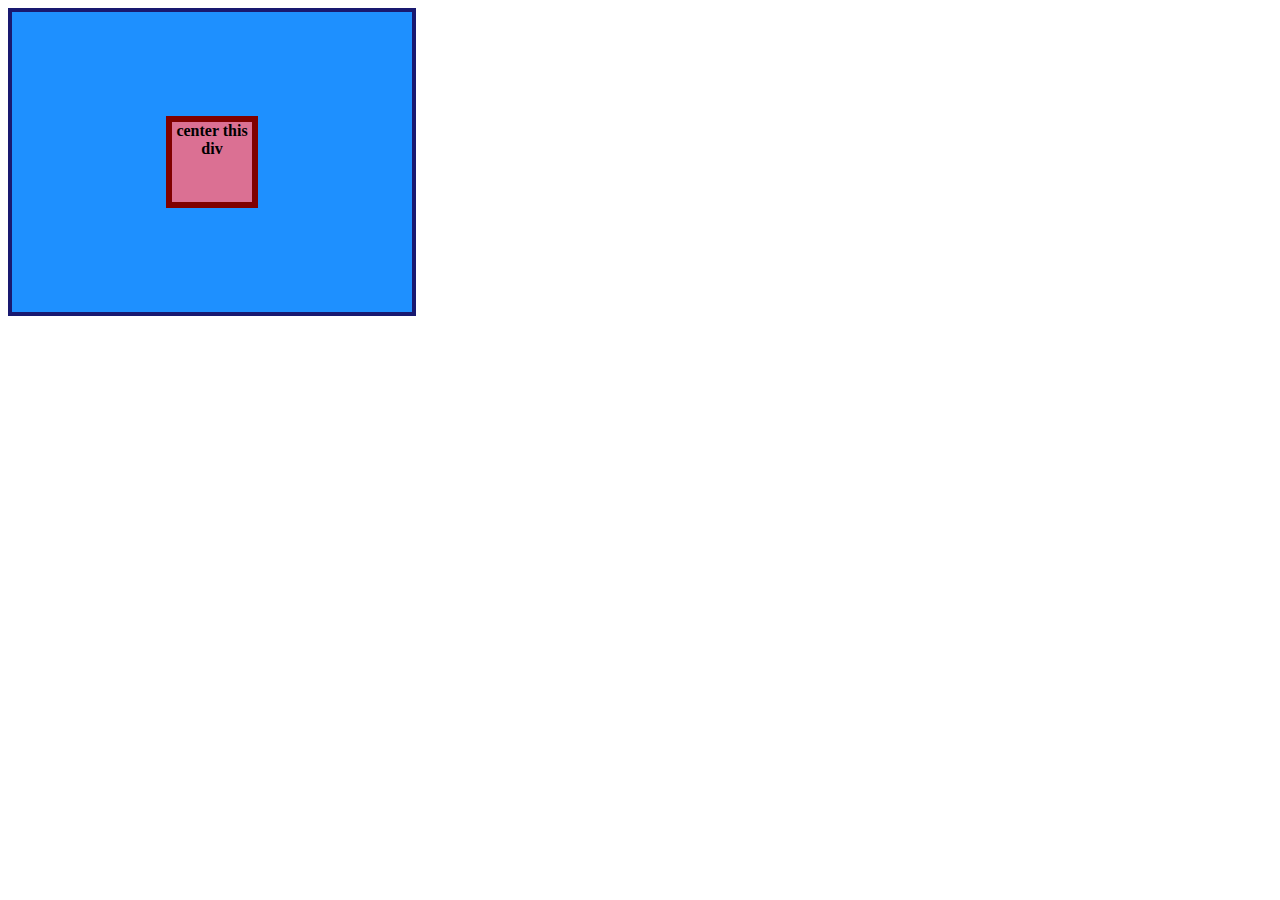
<file: 01-flex-center/index.html>
<!DOCTYPE html>
<html lang="en">
  <head>
    <meta charset="UTF-8">
    <meta http-equiv="X-UA-Compatible" content="IE=edge">
    <meta name="viewport" content="width=device-width, initial-scale=1.0">
    <title>CENTER THIS DIV</title>
    <link rel="stylesheet" href="css/style.css">
  </head>
  <body>
    <div class="container">
      <div class="box">center this div</div>
    </div>
  </body>
</html>
</file>
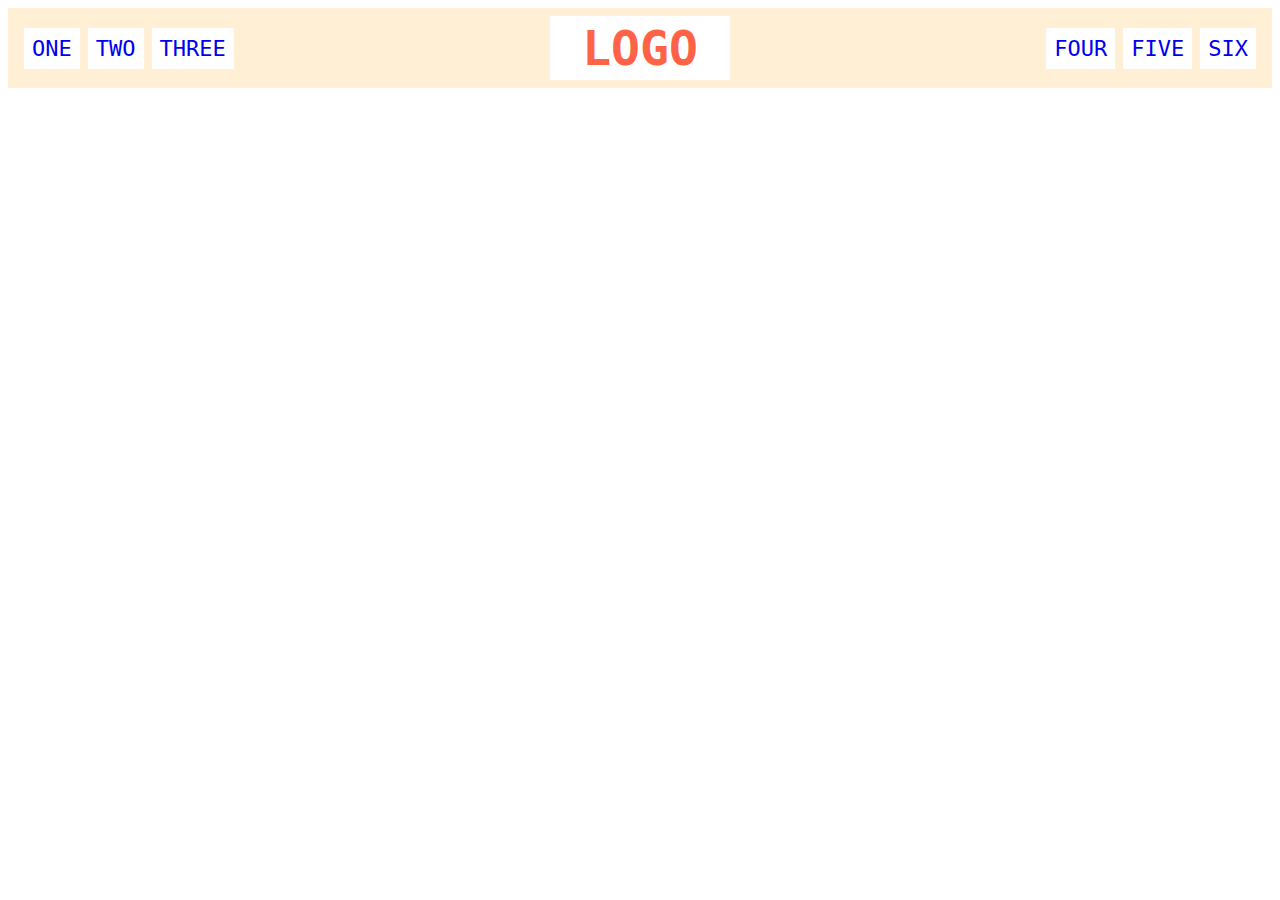
<file: 02-flex-header/index.html>
<!DOCTYPE html>
<html lang="en">
  <head>
    <meta charset="UTF-8">
    <meta http-equiv="X-UA-Compatible" content="IE=edge">
    <meta name="viewport" content="width=device-width, initial-scale=1.0">
    <title>Flex Header</title>
    <link rel="stylesheet" href="css/style.css">
  </head>
  <body>
    <div class="header">
      <div class="left-links">
        <ul>
          <li><a href="#">ONE</a></li>
          <li><a href="#">TWO</a></li>
          <li><a href="#">THREE</a></li>
        </ul>
      </div>
      <div class="logo">LOGO</div>
      <div class="right-links">
        <ul>
          <li><a href="#">FOUR</a></li>
          <li><a href="#">FIVE</a></li>
          <li><a href="#">SIX</a></li>
        </ul>
      </div>
    </div>
  </body>
</html>
</file>
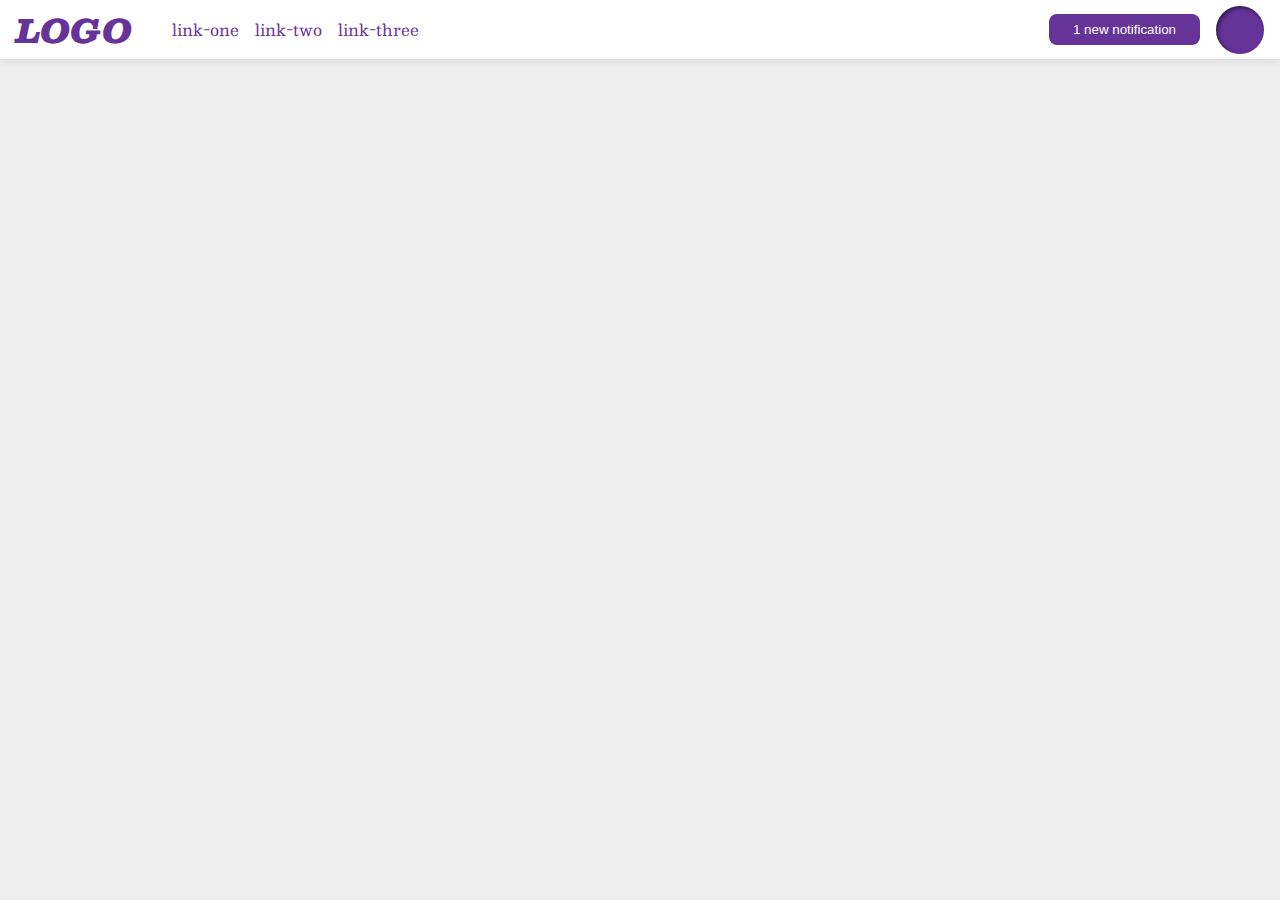
<file: 03-flex-header-2/index.html>
<!DOCTYPE html>
<html lang="en">
  <head>
    <meta charset="UTF-8">
    <meta http-equiv="X-UA-Compatible" content="IE=edge">
    <meta name="viewport" content="width=device-width, initial-scale=1.0">
    <title>Flex Header 2</title>
    <link rel="stylesheet" href="css/style.css">
  </head>
  <body>
    <div class="header">
        <div class="left-side">
            <div class="logo">
            LOGO
             </div>
             <ul class="links">
                <li><a href="google.com">link-one</a></li>
                <li><a href="google.com">link-two</a></li>
                <li><a href="google.com">link-three</a></li>
            </ul>
        </div>
        
        <div class="right-side">
            <button class="notifications">
            1 new notification
            </button>
            <div class="profile-image"></div>
        </div>
    </div>
  </body>
</html>
</file>
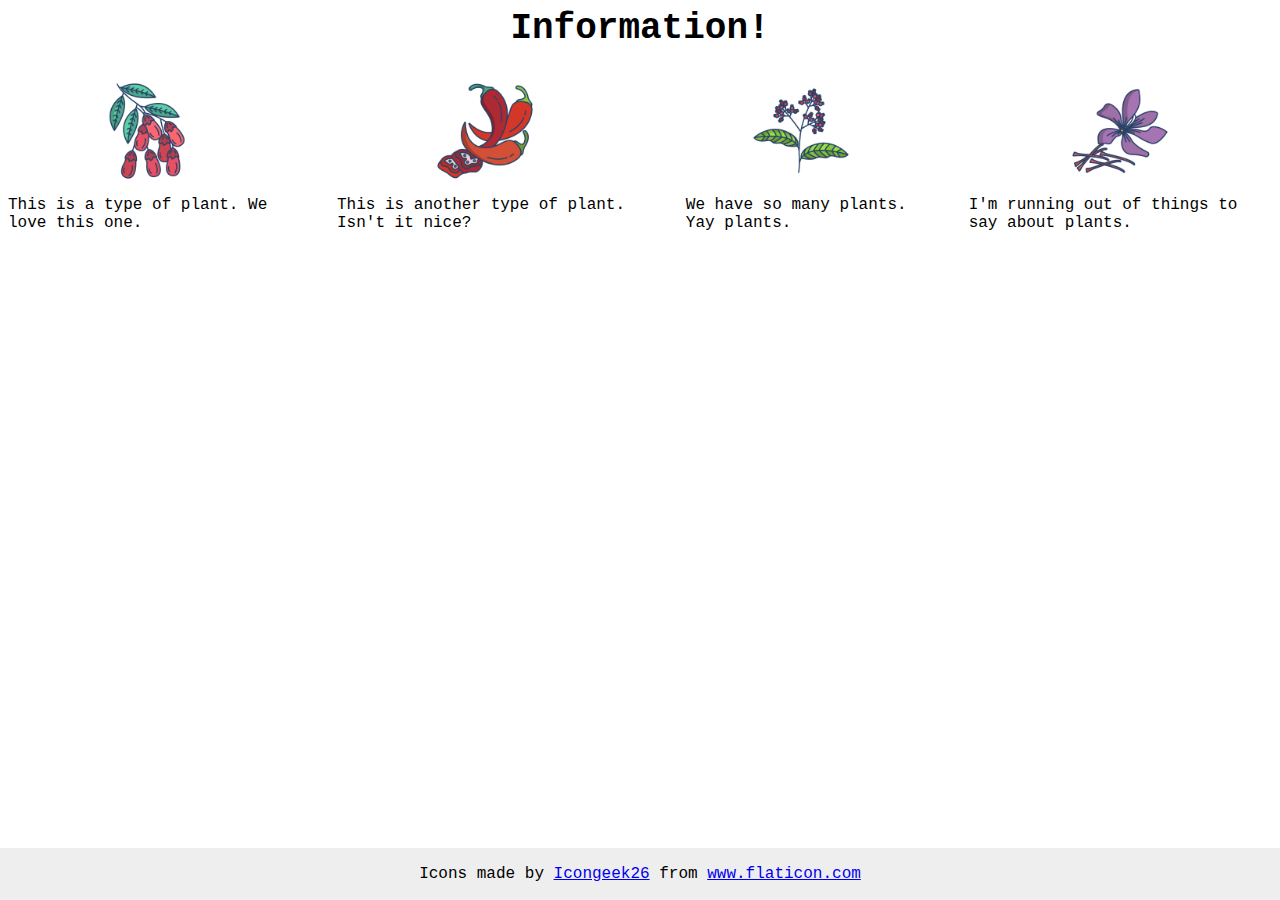
<file: 04-flex-information/index.html>
<!DOCTYPE html>
<html lang="en">
  <head>
    <meta charset="UTF-8">
    <meta http-equiv="X-UA-Compatible" content="IE=edge">
    <meta name="viewport" content="width=device-width, initial-scale=1.0">
    <title>Information</title>
    <link rel="stylesheet" href="css/style.css">
  </head>
  <body>
    <div class="title">Information!</div>
    <div class="container">
        <div class="barberry">
            <img src="./images/barberry.png" alt="barberry">
            <div class="text">This is a type of plant. We love this one.</div>
        </div>
        <div class="chilli">
            <img src="./images/chilli.png" alt="chili">
            <div class="text">This is another type of plant. Isn't it nice?</div>
            </div>

        <div class="pepper">
            <img src="./images/pepper.png" alt="pepper">
            <div class="text">We have so many plants. Yay plants.</div>
        </div>

        <div class="saffron">
            <img src="./images/saffron.png" alt="saffron">
            <div class="text">I'm running out of things to say about plants.</div>
        </div>
    </div>  
    <!-- disregard this section, it's here to give attribution to the creator of these icons -->
    <div class="footer">
      <div>Icons made by <a href="https://www.flaticon.com/authors/icongeek26" title="Icongeek26">Icongeek26</a> from <a href="https://www.flaticon.com/" title="Flaticon">www.flaticon.com</a></div>
    </div>
  </body>
</html>
</file>
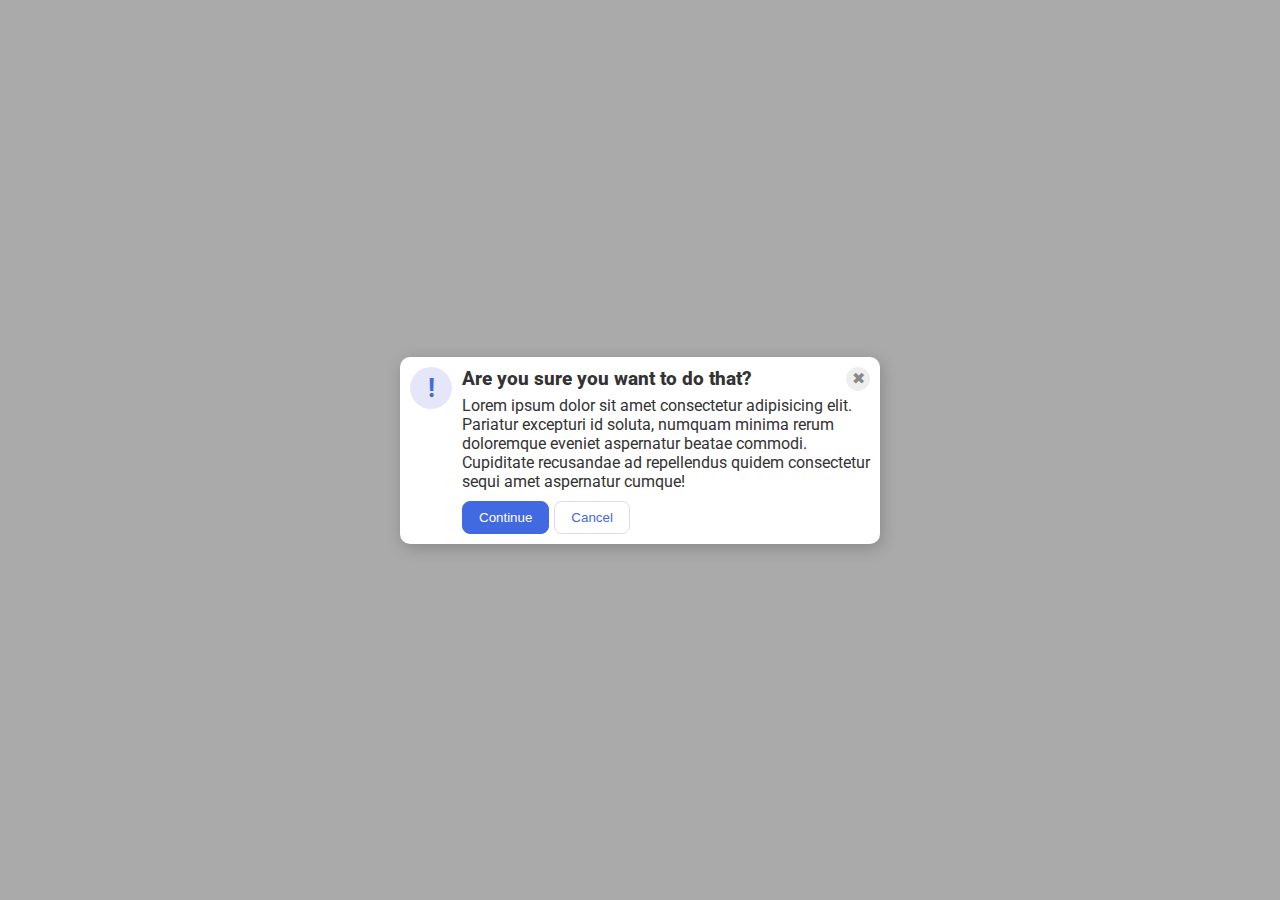
<file: 05-flex-modal/index.html>
<!DOCTYPE html>
<html lang="en">
  <head>
    <meta charset="UTF-8">
    <meta http-equiv="X-UA-Compatible" content="IE=edge">
    <meta name="viewport" content="width=device-width, initial-scale=1.0">
    <link rel="stylesheet" href="css/style.css">
    <title>Modal</title>
  </head>
  <body>
    <div class="modal">
      <div class="icon">!</div>
      <div class="container">
        <div class="header-container">
            <div class="header">Are you sure you want to do that?</div>
            <div><button class="close-button">✖</button></div>
        </div>
        <div class="text">Lorem ipsum dolor sit amet consectetur adipisicing elit. Pariatur excepturi id soluta, numquam minima rerum doloremque eveniet aspernatur beatae commodi. Cupiditate recusandae ad repellendus quidem consectetur sequi amet aspernatur cumque!</div>
        <div class="button-container">
          <button class="continue">Continue</button>
          <button class="cancel">Cancel</button>
        </div>
      </div>
    </div>
  </body>
</html>
</file>
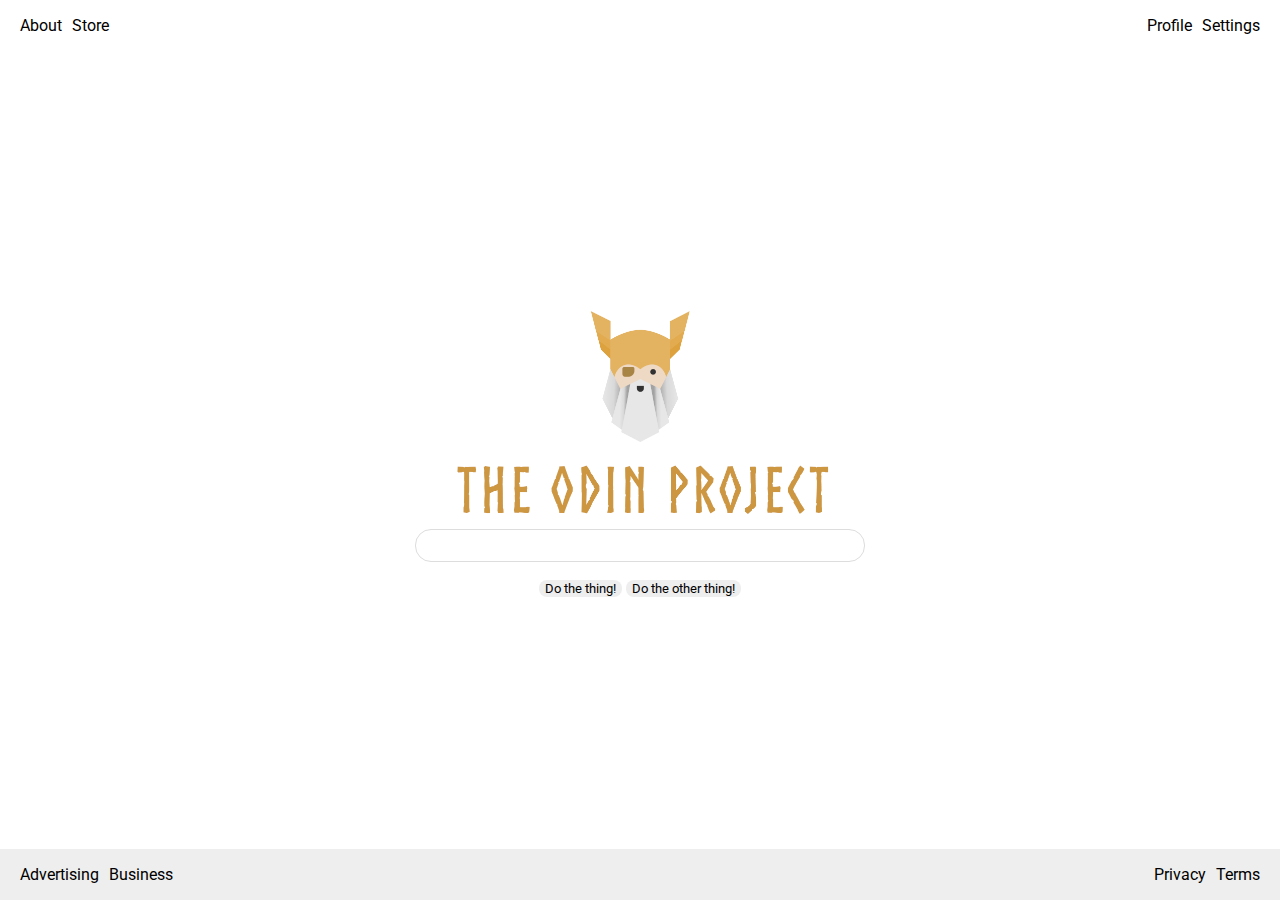
<file: 06-flex-layout/index.html>
<!DOCTYPE html>
<html lang="en">
  <head>
    <meta charset="UTF-8">
    <meta http-equiv="X-UA-Compatible" content="IE=edge">
    <meta name="viewport" content="width=device-width, initial-scale=1.0">
    <title>LAYOUT</title>
    <link rel="stylesheet" href="./css/style.css">
  </head>
  <body>
    <div class="header">
      <ul class="left-links">
        <li><a href="#">About</a></li>
        <li><a href="#">Store</a></li>
      </ul>
      <ul class="right-links">
        <li><a href="#">Profile</a></li>
        <li><a href="#">Settings</a></li>
      </ul>
    </div>
    <div class="content">
      <img src="./img/logo.png" alt="Project logo. Represents odin with the project name.">
      <div class="input">
        <input type="text">
      </div>
      <div class="buttons">
        <button>Do the thing!</button>
        <button>Do the other thing!</button>
      </div>
    </div>
    <div class="footer">
      <ul class="left-links">
        <li><a href="#">Advertising</a></li>
        <li><a href="#">Business</a></li>
      </ul>
      <ul class="right-links">
        <li><a href="#">Privacy</a></li>
        <li><a href="#">Terms</a></li>
      </ul>
    </div>
  </body>
</html>
</file>
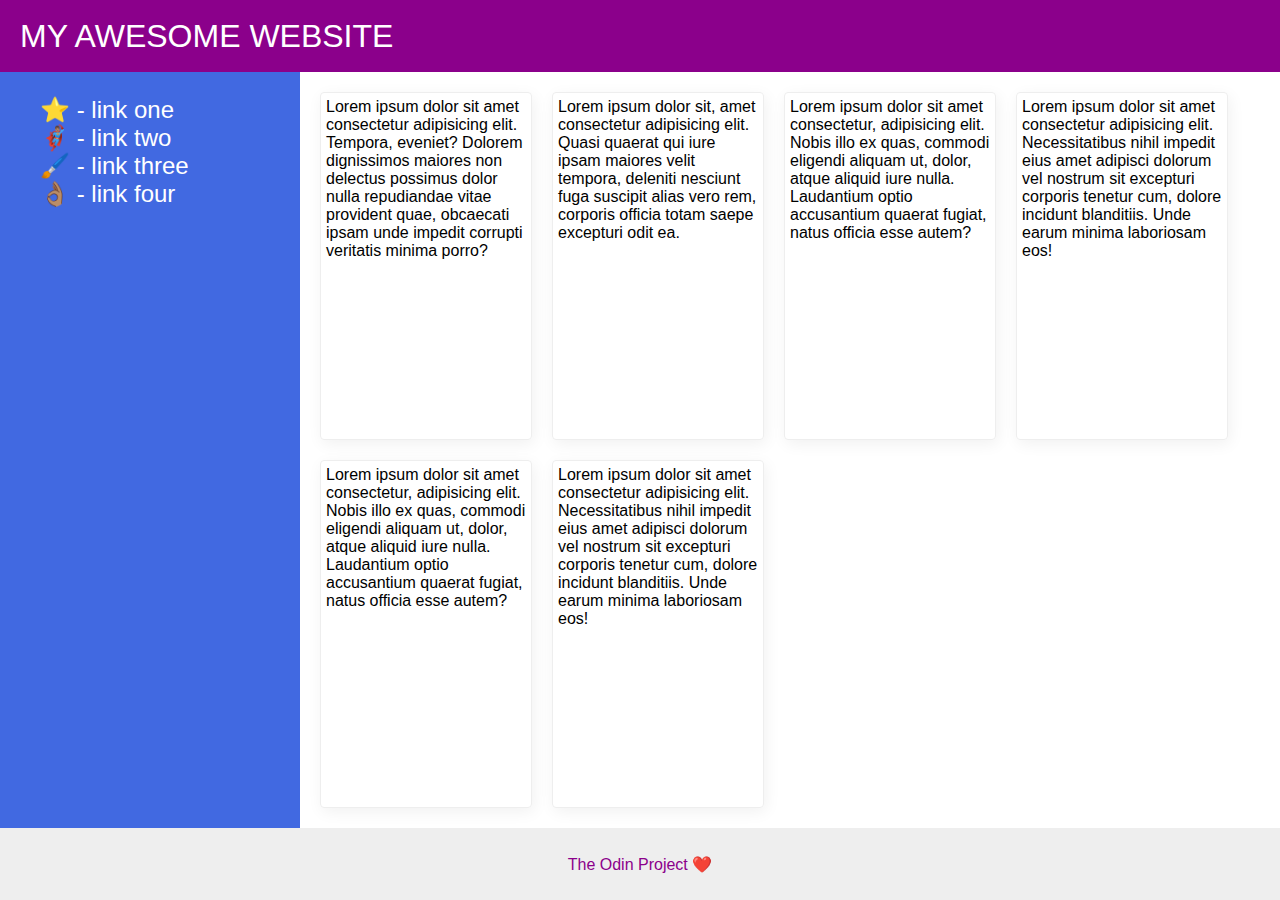
<file: 07-flex-layout-2/index.html>
<!DOCTYPE html>
<html lang="en">
  <head>
    <meta charset="UTF-8">
    <meta http-equiv="X-UA-Compatible" content="IE=edge">
    <meta name="viewport" content="width=device-width, initial-scale=1.0">
    <title>The Holy Grail</title>
    <link rel="stylesheet" href="./css/style.css">
  </head>
  <body>
    <div class="header">
      MY AWESOME WEBSITE
    </div>
    
    <div class="body-container">
      <div class="sidebar">
        <ul>
          <li><a href="#">⭐ - link one</a></li>
          <li><a href="#">🦸🏽‍♂️ - link two</a></li>
          <li><a href="#">🖌️ - link three</a></li>
          <li><a href="#">👌🏽 - link four</a></li>
        </ul>
      </div>

      <div class="card-container">
        <div class="card">Lorem ipsum dolor sit amet consectetur adipisicing elit. Tempora, eveniet? Dolorem dignissimos maiores non delectus possimus dolor nulla repudiandae vitae provident quae, obcaecati ipsam unde impedit corrupti veritatis minima porro?</div>
        <div class="card">Lorem ipsum dolor sit, amet consectetur adipisicing elit. Quasi quaerat qui iure ipsam maiores velit tempora, deleniti nesciunt fuga suscipit alias vero rem, corporis officia totam saepe excepturi odit ea.</div>
        <div class="card">Lorem ipsum dolor sit amet consectetur, adipisicing elit. Nobis illo ex quas, commodi eligendi aliquam ut, dolor, atque aliquid iure nulla. Laudantium optio accusantium quaerat fugiat, natus officia esse autem?</div>
        <div class="card">Lorem ipsum dolor sit amet consectetur adipisicing elit. Necessitatibus nihil impedit eius amet adipisci dolorum vel nostrum sit excepturi corporis tenetur cum, dolore incidunt blanditiis. Unde earum minima laboriosam eos!</div>
        <div class="card">Lorem ipsum dolor sit amet consectetur, adipisicing elit. Nobis illo ex quas, commodi eligendi aliquam ut, dolor, atque aliquid iure nulla. Laudantium optio accusantium quaerat fugiat, natus officia esse autem?</div>
        <div class="card">Lorem ipsum dolor sit amet consectetur adipisicing elit. Necessitatibus nihil impedit eius amet adipisci dolorum vel nostrum sit excepturi corporis tenetur cum, dolore incidunt blanditiis. Unde earum minima laboriosam eos!</div>
      </div>
      
  </div>
    <div class="footer">
      The Odin Project ❤️
    </div>
  </body>
</html>
</file>
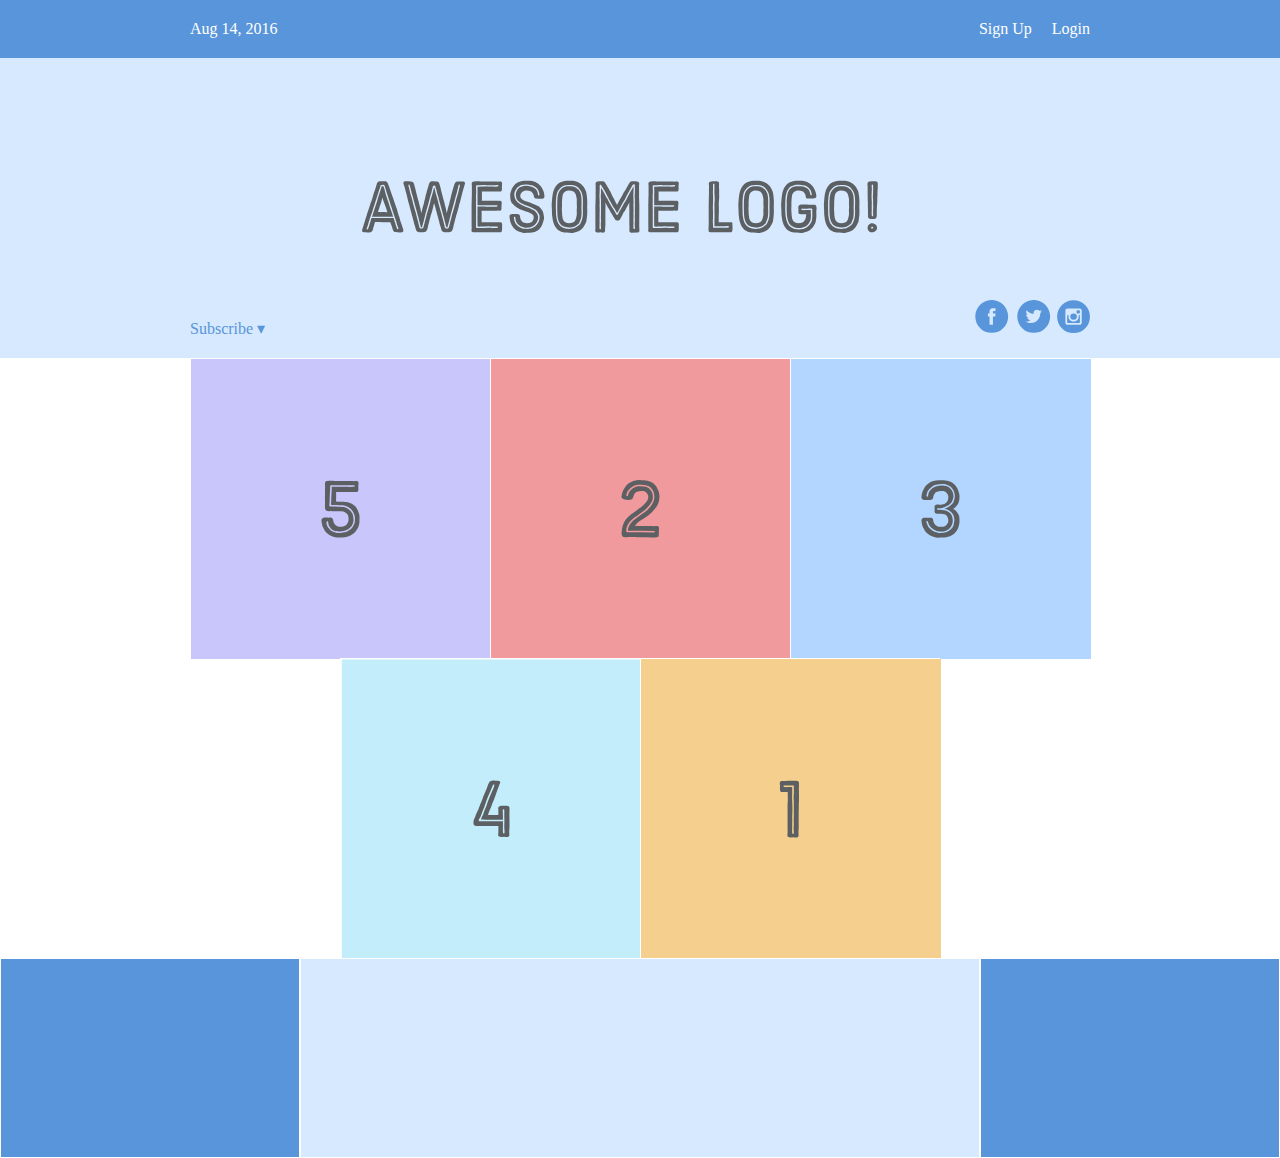
<file: iis-tutorial/index.html>
<!DOCTYPE html>
<html lang='en'>
  <head>
    <meta charset='UTF-8'/>
    <title>Some Web Page</title>
    <link rel='stylesheet' href='css/styles.css'/>
  </head>
  <body>
    <div class='menu-container'>
      <div class='menu'>
        <div class='date'>Aug 14, 2016</div>
        <div class='signup'>Sign Up</div>
        <div class='login'>Login</div>
      </div>
    </div>
      </div>
    </div>

    <div class='header-container'>
      <div class='header'>
        <div class='subscribe'>Subscribe &#9662;</div>
        <div class='logo'><img src='images/awesome-logo.svg'/></div>
        <div class='social'><img src='images/social-icons.svg'/></div>
      </div>
    </div>

    <div class='photo-grid-container'>
      <div class='photo-grid'>
        <div class='photo-grid-item first-item'>
          <img src='images/one.svg'/>
        </div>
        <div class='photo-grid-item'>
          <img src='images/two.svg'/>
        </div>
        <div class='photo-grid-item'>
          <img src='images/three.svg'/>
        </div>
        <div class='photo-grid-item'>
          <img src='images/four.svg'/>
        </div>
        <div class='photo-grid-item last-item'>
          <img src='images/five.svg'/>
        </div>
      </div>
    </div>

    <div class='footer'>
      <div class='footer-item footer-one'></div>
      <div class='footer-item footer-two'></div>
      <div class='footer-item footer-three'></div>
    </div>

  </body>
</html>
</file>
<file: 01-flex-center/css/style.css>
.container {
    background: dodgerblue;
    border: 4px solid midnightblue;
    width: 400px;
    height: 300px;
    display: flex;
    justify-content: center;
    align-items: center;
  }
  
  .box {
    background: palevioletred;
    font-weight: bold;
    text-align: center;
    border: 6px solid maroon;
    width: 80px;
    height: 80px;

  }
</file>
<file: 02-flex-header/css/style.css>
.header  {
    font-family: monospace;
    background: papayawhip;
    display: flex;
    justify-content: space-between;
    align-items: center;
    padding: 8px;

  }
  
  .logo {
    font-size: 48px;
    font-weight: 900;
    color: tomato;
    background: white;
    padding: 4px 32px;
  }
  
  ul {
    /* this removes the dots on the list items*/
    list-style-type: none;
    display: flex;
    margin: 0px;
    padding: 8px;
    gap: 8px;
  }

  a {
    font-size: 22px;
    background: white;
    padding: 8px;
    /* this removes the line under the links */
    text-decoration: none;
    display: flex;
  }
</file>
<file: 03-flex-header-2/css/style.css>
/* this is some magical font-importing.  
you'll learn about it later. */
@import url('https://fonts.googleapis.com/css2?family=Besley:ital,wght@0,400;1,900&display=swap');

body {
  margin: 0;
  background: #eee;
  font-family: Besley, serif;
}

.header {
  background: white;
  border-bottom: 1px solid #ddd;
  box-shadow: 0 0 8px rgba(0,0,0,.1);
  display: flex;
  justify-content: space-between;
  align-items: center;


.right-side {
    display: flex;
    gap: 16px;
    align-items: center;
}

.left-side {
    display: flex;
    justify-content: space-around;
    align-items: center;
    
}
.links {
    display: flex;
    justify-content: space-between;
    gap: 16px
}
}

.profile-image {
  background: rebeccapurple;
  box-shadow: inset 2px 2px 4px rgba(0,0,0,.5);
  border-radius: 50%;
  width: 48px;
  height: 48px;
  margin-right: 16px;
}

.logo {
  color: rebeccapurple;
  font-size: 32px;
  font-weight: 900;
  font-style: italic;
  margin-left: 16px;
}

button {
  border: none;
  border-radius: 8px;
  background: rebeccapurple;
  color: white;
  padding: 8px 24px;
  
}

a {
  /* this removes the line under our links */
  text-decoration: none;
  color: rebeccapurple;
}

ul {
  list-style-type: none;
}
</file>
<file: 04-flex-information/css/style.css>
body {
    font-family: 'Courier New', Courier, monospace;
    
  }
  
  img {
    width: 100px;
    height: 100px;
    display: flex;
    justify-content: center;
    align-items: center;
    margin-bottom: 15px;
  }
  
  .title {
    font-size: 36px;
    font-weight: 900;
    text-align: center;
    margin-bottom: 32px;
  }

  .container {
    display: flex;
    justify-content: space-evenly;
    align-items: center;
    gap: 52px;
    
  }

  .saffron {
    display: flex;
    justify-content: center;
    align-items: center;
    flex-direction: column;
  }

  .pepper {
    display: flex;
    justify-content: center;
    align-items: center;
    flex-direction: column;
  }

  .chilli {
    display: flex;
    justify-content: center;
    align-items: center;
    flex-direction: column;
  }

  .barberry {
    display: flex;
    justify-content: center;
    align-items: center;
    flex-direction: column;
  }
  /* do not edit this footer */
  .footer {
    position: fixed;
    bottom: 0;
    left: 0;
    right: 0;
    height: 52px;
    display: flex;
    align-items: center;
    justify-content: center;
    background: #eee;
  }
</file>
<file: 05-flex-modal/css/style.css>
@import url('https://fonts.googleapis.com/css2?family=Roboto:wght@400;700&display=swap');

html, body {
  height: 100%;
}

body {
  font-family: Roboto, sans-serif;
  margin: 0;
  background: #aaa;
  color: #333;
  /* I'll give you this one for free lol */
  display: flex;
  align-items: center;
  justify-content: center;
}

.modal {
  background: white;
  width: 480px;
  border-radius: 10px;
  box-shadow: 2px 4px 16px rgba(0,0,0,.2);
  display: flex;
}

.header-container {
  display: flex;
  justify-content: space-between;
  margin-top: 10px;
  margin-left: 10px;
  margin-right: 10px;
}
.header {
    text-align: center;
    font-size: larger;
    font-weight: 800;
    display: flex;
    
}
.container {
    display: flex;
    flex-direction: column;
    
}
.icon {
  color: royalblue;
  font-size: 26px;
  font-weight: 700;
  background: lavender;
  width: 42px;
  height: 42px;
  border-radius: 50%;
  display: flex;
  align-items: center;
  justify-content: center;
  flex-shrink: 0;
  margin-left: 10px;
  margin-top: 10px;
  
}

.close-button {
  background: #eee;
  border-radius: 50%;
  color: #888;
  font-weight: 400;
  font-size: 16px;
  height: 24px;
  width: 24px;
  display: flex;
  align-items: center;
  justify-content: center;
  border: 1px solid #eee;
  padding: 0;
}

button {
  cursor: pointer;
  padding: 8px 16px;
  border-radius: 8px;
}

button.continue {
  background: royalblue;
  border: 1px solid royalblue;
  color: white;
}

button.cancel {
  background: white;
  border: 1px solid #ddd;
  color: royalblue;
}

.text {
  display: flex;
  margin-top: 05px;
  margin-left: 10px;
  margin-bottom: 10px;
  margin-right: 05px;
}

.button-container{
  display: flex;
  justify-content: flex-start;
  margin-bottom: 10px;
  margin-left: 10px;
  gap: 05px;
}
</file>
<file: 06-flex-layout/css/style.css>
@import url('https://fonts.googleapis.com/css2?family=Roboto:wght@400;700&display=swap');

body {
  height: 100vh;
  margin: 0;
  overflow: hidden;
  font-family: Roboto, sans-serif;
  display: flex;
  flex-direction: column;
  justify-content: space-between;

}

img {
  width: 600px;
}

button {
  font-family: Roboto, sans-serif;
  border: none;
  border-radius: 8px;
  background: #eee;
}

input {
  border: 1px solid #ddd;
  border-radius: 16px;
  padding: 8px 24px;
  width: 400px;
  margin-bottom: 16px;
}

ul {
    list-style: none;
}

.header {
    display: flex;
    justify-content: space-between;
}

.right-links {
    display: flex;
    justify-content: center;
    gap: 10px;
    margin-right: 20px;
    padding: 0px;
}
.left-links {
    display: flex;
    justify-content: center;
    gap: 10px;
    margin-left: 20px;
    padding: 0px;
}

a {
    color: black;
    text-decoration: none;
}

.content {
    display: flex;
    justify-content: stretch;
    flex-direction: column;
    align-items: center;
}

.footer { 
    display: flex;
    justify-content: space-between;
    background-color:#eeeeee;
}
</file>
<file: 07-flex-layout-2/css/style.css>
body {
  font-family: -apple-system, BlinkMacSystemFont, 'Segoe UI', Roboto, Oxygen, Ubuntu, Cantarell, 'Open Sans', 'Helvetica Neue', sans-serif;
  margin: 0;
  min-height: 100vh;
  display: flex;
  flex-direction: column;
}

.header {
  height: 72px;
  background: darkmagenta;
  color: white;
  font-size: 32px;
  font-weight: 900px;
  display: flex;
  justify-content: start;
  align-items: center;
  padding-left: 20px;
  
}

.footer {
  height: 72px;
  background: #eee;
  color: darkmagenta;
  display: flex;
  justify-content: center;
  align-items: center;
}

.sidebar {
  width: 300px;
  background: royalblue;
  box-sizing: border-box;
  flex-shrink: 0;
  font-size: 24px;
  
}

.card {
  border: 1px solid #eee;
  box-shadow: 2px 4px 16px rgba(0,0,0,.06);
  border-radius: 4px;
}

.body-container {
  display: flex;
  flex: 1;
  /* flex-direction: column; */

}

.card-container{
  display: flex;
  flex-wrap: wrap;
  gap: 20px;
  padding: 20px;
}
.card{
  width: 200px;
  height: auto;
  gap: 20px;
  padding: 5px;
}

ul{
  list-style: none;
  
}

a {
  text-decoration: none;
  color: white;
}
</file>
<file: iis-tutorial/css/styles.css>
* {
    margin: 0;
    padding: 0;
    box-sizing: border-box;
  }
  
  .menu-container {
    color: #fff;
    background-color: #5995DA;  /* Blue */
    padding: 20px 0;
    display: flex;
    justify-content: center;
    
  }
  
  .menu {  
    width: 900px;
    display: flex;
    justify-content: space-between;
  }

  .links {

    display: flex;
    justify-content: flex-end;
  }

  .login {
    margin-left: 20px;
  }

  .header-container {
    color: #5995DA;
    background-color: #D6E9FE;
    display: flex;
    justify-content: center;
  }
  
  .header {
    width: 900px;
    height: 300px;
    display: flex;
    justify-content: space-between;
    align-items: center;
  }

  .photo-grid-container {
    display: flex;
    justify-content: center;
  }
  
  .photo-grid {
    width: 900px;
    display: flex;
    justify-content: center;
    flex-wrap: wrap;
    flex-direction: row;
    align-items: center;
  }
  
  .photo-grid-item {
    border: 1px solid #fff;
    width: 300px;
    height: 300px;
  }

  .first-item { 
    order: 1;
  }

  .last-item {
    order: -1;
  }

  .social, 
  .subscribe { 
    align-self: flex-end;
    margin-bottom: 20px;
  }

  .footer {
    display: flex;
    justify-content: space-between;
  }
  
  .footer-item {
    border: 1px solid #fff;
    background-color: #D6E9FE;
    height: 200px;
    flex: 1;
  }

  .footer-three {
    flex: 2;
  }

  .footer-one,
.footer-three {
  background-color: #5995DA;
  flex: initial;
  width: 300px;
}

.signup {
  margin-left: auto;
}
</file>
